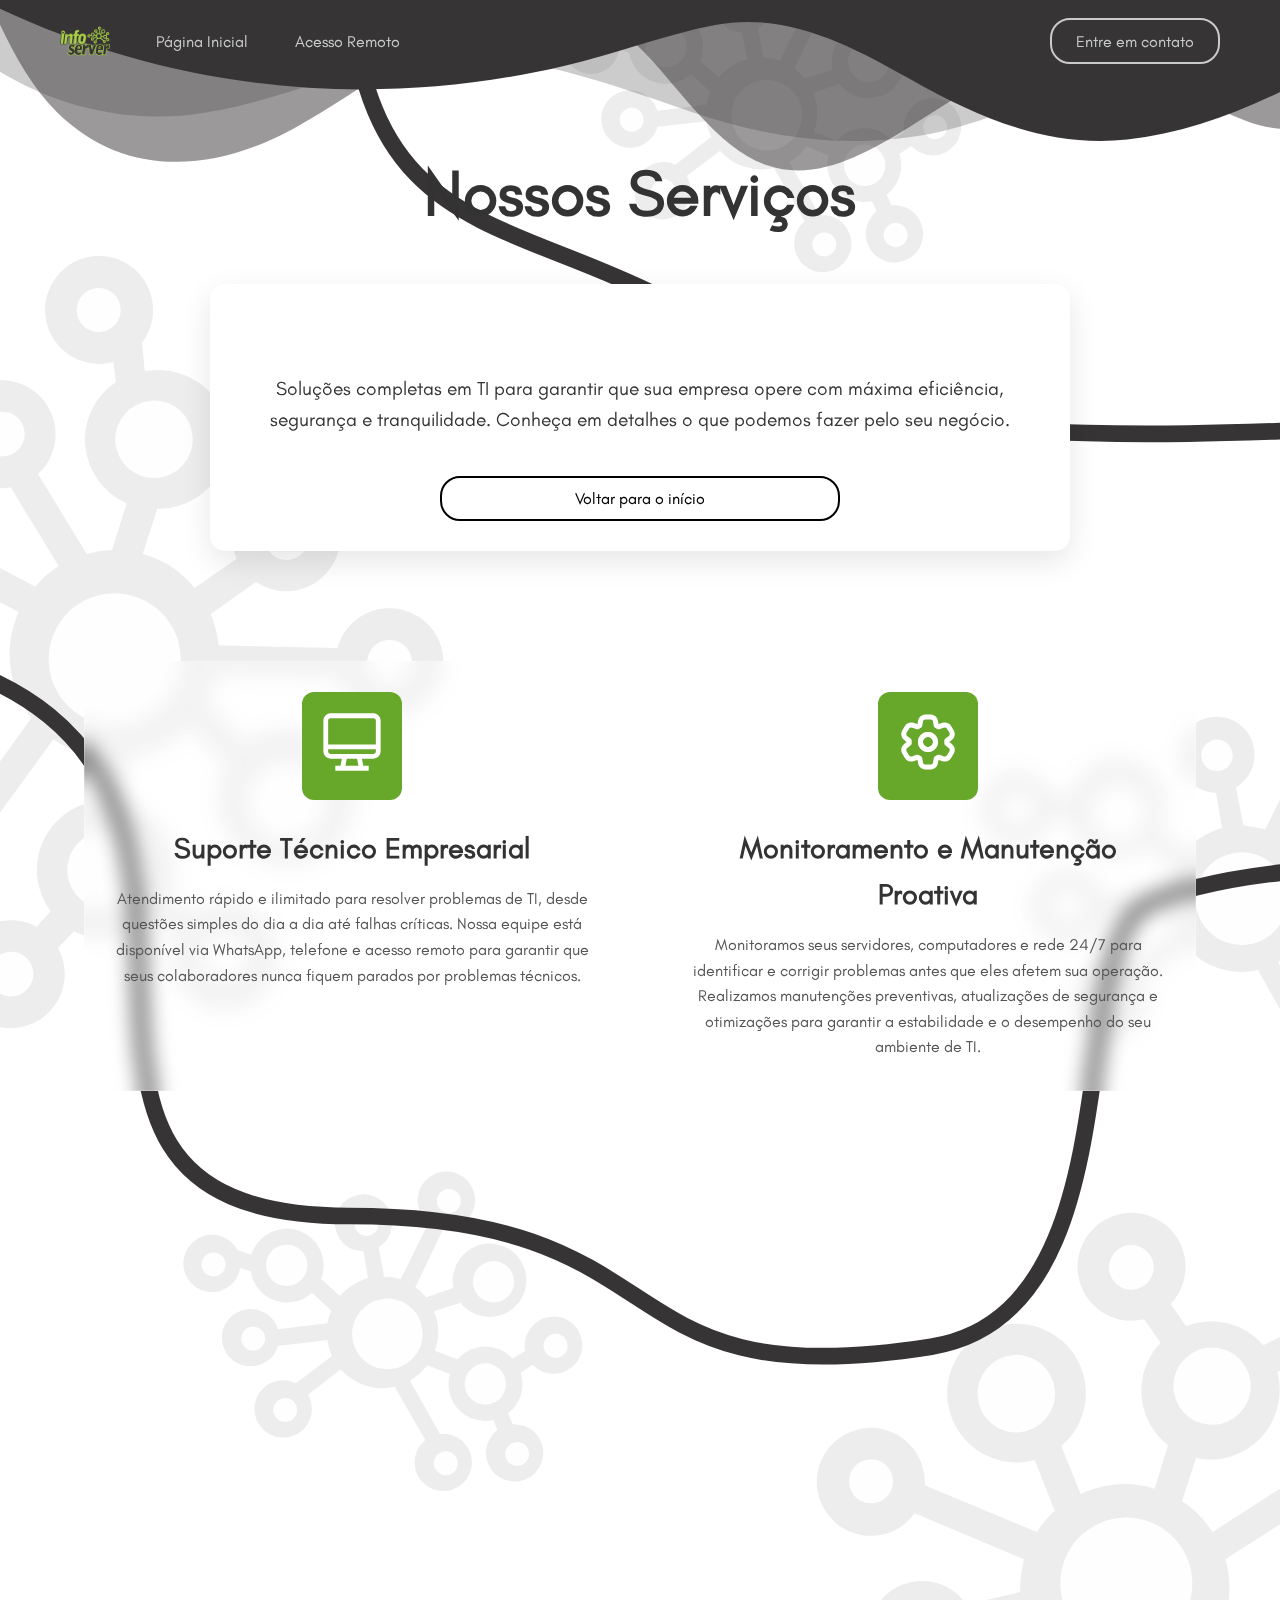
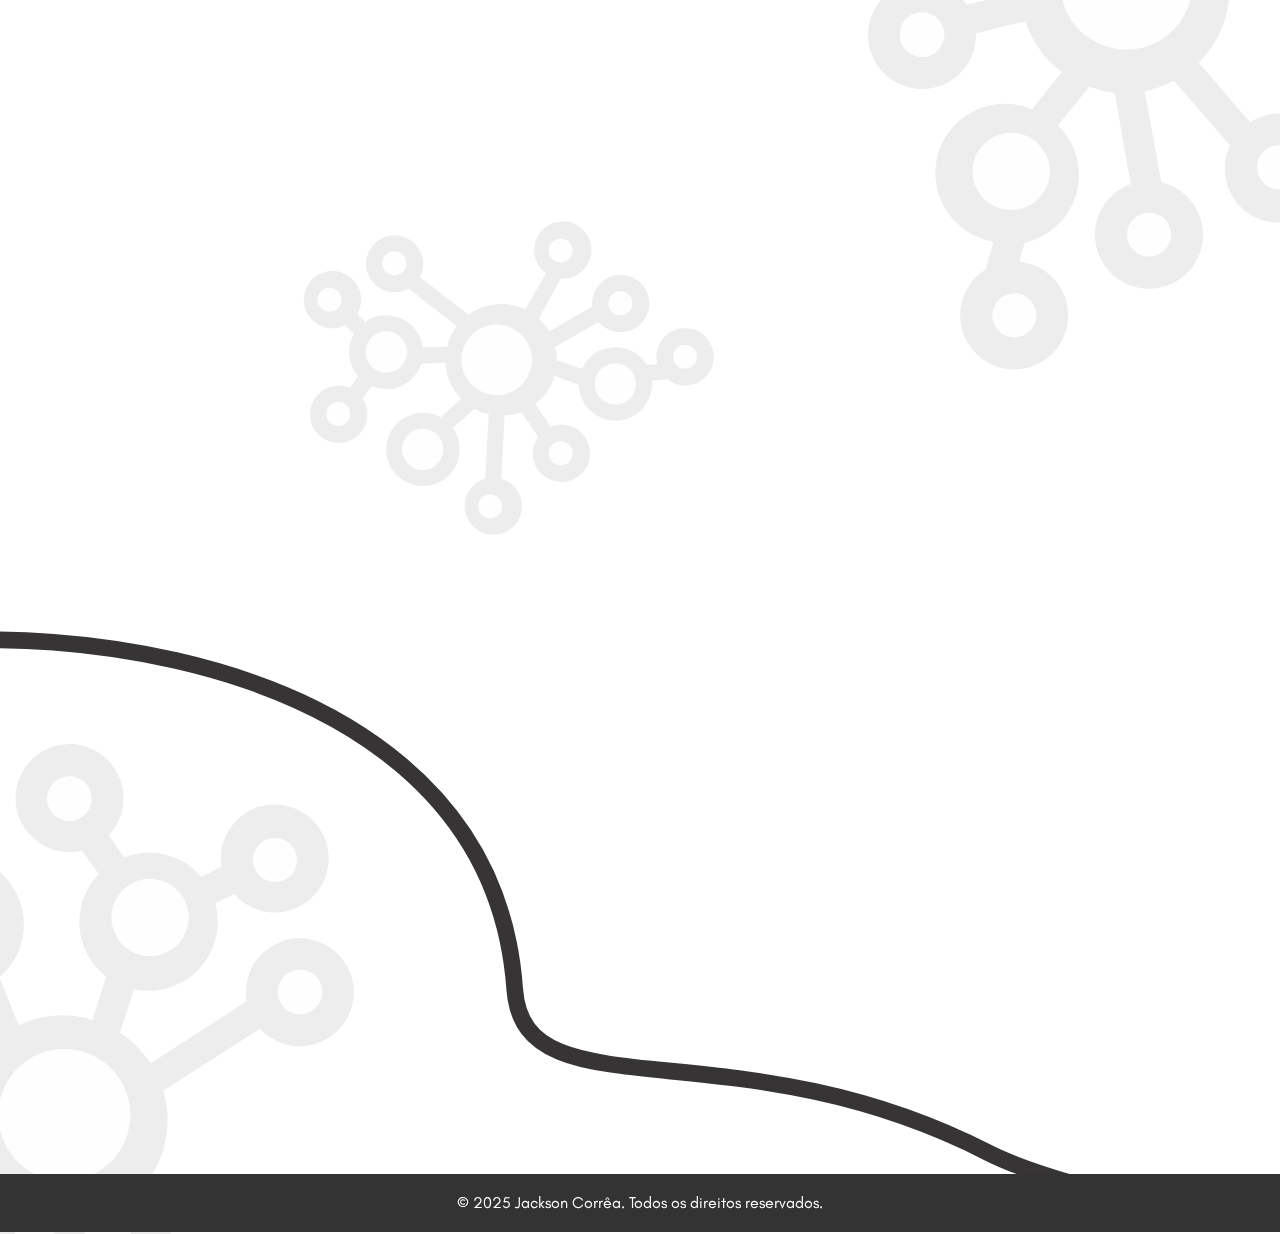
<file: servicos.html>
<!DOCTYPE html>
<html lang="pt-BR">
<head>
    <meta charset="UTF-8">
    <meta name="viewport" content="width=device-width, initial-scale=1.0">
    <title>Nossos Serviços - Infoserver</title>
    <link rel="icon" type="image/x-icon" href="favicon.ico">
    <link rel="stylesheet" href="style.css">
    <link href="https://unpkg.com/aos@2.3.1/dist/aos.css" rel="stylesheet">
    <script src="https://unpkg.com/aos@2.3.1/dist/aos.js"></script>
    <link rel="stylesheet" href="https://cdnjs.cloudflare.com/ajax/libs/font-awesome/6.0.0-beta3/css/all.min.css">
</head>
<body>
    <header>
        <!-- Copied from index.html -->
        <div class="custom-shape-divider-top-1753364746">
            <svg data-name="Layer 1" xmlns="http://www.w3.org/2000/svg" viewBox="0 0 1200 120" preserveAspectRatio="none">
                <path d="M0,0V46.29c47.79,22.2,103.59,32.17,158,28,70.36-5.37,136.33-33.31,206.8-37.5C438.64,32.43,512.34,53.67,583,72.05c69.27,18,138.3,24.88,209.4,13.08,36.15-6,69.85-17.84,104.45-29.34C989.49,25,1113-14.29,1200,52.47V0Z" opacity=".25" class="shape-fill"></path>
                <path d="M0,0V15.81C13,36.92,27.64,56.86,47.69,72.05,99.41,111.27,165,111,224.58,91.58c31.15-10.15,60.09-26.07,89.67-39.8,40.92-19,84.73-46,130.83-49.67,36.26-2.85,70.9,9.42,98.6,31.56,31.77,25.39,62.32,62,103.63,73,40.44,10.79,81.35-6.69,119.13-24.28s75.16-39,116.92-43.05c59.73-5.85,113.28,22.88,168.9,38.84,30.2,8.66,59,6.17,87.09-7.5,22.43-10.89,48-26.93,60.65-49.24V0Z" opacity=".5" class="shape-fill"></path>
                <path d="M0,0V5.63C149.93,59,314.09,71.32,475.83,42.57c43-7.64,84.23-20.12,127.61-26.46,59-8.63,112.48,12.24,165.56,35.4C827.93,77.22,886,95.24,951.2,90c86.53-7,172.46-45.71,248.8-84.81V0Z" class="shape-fill"></path>
            </svg>
        </div>
        <div class="header-content">
            <div class="left-section">
                <div class="logo"><a href="index.html"><img src="logotipo.png" alt="Infoserver"></a></div>
                <nav class="main-nav">
                    <button class="nav-button" onclick="window.location.href='index.html'">Página Inicial</button>
                    <div class="dropdown">
                        <button class="nav-button">Acesso Remoto</button>
                        <div class="dropdown-content">
                            <a href="https://download.teamviewer.com/download/TeamViewer_Setup_x64.exe">Team Viewer</a>
                            <a href="https://download.anydesk.com/AnyDesk.exe?_ga=2.24462585.278270760.1606235335-558708764.1605615246">AnyDesk</a>
                        </div>
                    </div>
                </nav>
            </div>
            <div class="right-section">
                <button class="contact-button" onclick="window.location.href='https://wa.me/SEUNUMERO'">Entre em contato</button>
            </div>
        </div>
    </header>

    <main class="services-page">
        <div class="container-services">
            <h1>Nossos Serviços</h1>
            <div class="intro-wrapper">
                <p class="services-intro">Soluções completas em TI para garantir que sua empresa opere com máxima eficiência, segurança e tranquilidade. Conheça em detalhes o que podemos fazer pelo seu negócio.</p>
                <button href="index.html" class="contact-button" id="contactmain" onclick="window.location.href='index.html'">Voltar para o início</button>
            </div>
        </div>

        <div class="services-grid">
            <!-- Service 1 -->
            <div class="service-card" data-aos="fade-up">
                <div class="service-icon">
                    <img src="imagens/monitor.svg" alt="Suporte Técnico Empresarial">
                </div>
                <div class="service-content">
                    <h2>Suporte Técnico Empresarial</h2>
                    <p>Atendimento rápido e ilimitado para resolver problemas de TI, desde questões simples do dia a dia até falhas críticas. Nossa equipe está disponível via WhatsApp, telefone e acesso remoto para garantir que seus colaboradores nunca fiquem parados por problemas técnicos.</p>
                </div>
            </div>
            <!-- Service 2 -->
            <div class="service-card" data-aos="fade-up">
                <div class="service-icon">
                    <img src="imagens/gear.svg" alt="Monitoramento e Manutenção Proativa">
                </div>
                <div class="service-content">
                    <h2>Monitoramento e Manutenção Proativa</h2>
                    <p>Monitoramos seus servidores, computadores e rede 24/7 para identificar e corrigir problemas antes que eles afetem sua operação. Realizamos manutenções preventivas, atualizações de segurança e otimizações para garantir a estabilidade e o desempenho do seu ambiente de TI.</p>
                </div>
            </div>
            <!-- Service 3 -->
            <div class="service-card" data-aos="fade-up">
                <div class="service-icon">
                    <img src="imagens/backup.svg" alt="Backup e Recuperação de Dados">
                </div>
                <div class="service-content">
                    <h2>Backup e Recuperação de Dados</h2>
                    <p>Implementamos e gerenciamos rotinas de backup automatizadas e seguras para todos os seus dados importantes. Em caso de falhas, ataques ou desastres, garantimos a recuperação rápida e confiável das suas informações, minimizando o tempo de inatividade e a perda de dados.</p>
                </div>
            </div>
            <!-- Service 4 -->
            <div class="service-card" data-aos="fade-up">
                <div class="service-icon">
                    <img src="imagens/server.svg" alt="Administração de Servidores">
                </div>
                <div class="service-content">
                    <h2>Administração de Servidores</h2>
                    <p>Gerenciamento completo de servidores Windows e Linux, físicos ou virtuais. Cuidamos da instalação, configuração, segurança e manutenção contínua para garantir que seus sistemas operem com máxima performance e disponibilidade.</p>
                </div>
            </div>
            <!-- Service 5 -->
            <div class="service-card" data-aos="fade-up">
                <div class="service-icon">
                    <img src="imagens/network.svg" alt="Gestão da Infraestrutura de Rede">
                </div>
                <div class="service-content">
                    <h2>Gestão da Infraestrutura de Rede</h2>
                    <p>Projetamos, implementamos e gerenciamos sua infraestrutura de rede, incluindo switches, roteadores e firewalls. Garantimos uma rede estável, segura e com o desempenho necessário para suportar as demandas da sua empresa.</p>
                </div>
            </div>
            <!-- Service 6 -->
            <div class="service-card" data-aos="fade-up">
                <div class="service-icon">
                    <img src="imagens/security.svg" alt="Segurança da Informação">
                </div>
                <div class="service-content">
                    <h2>Segurança da Informação</h2>
                    <p>Protegemos sua empresa contra ameaças cibernéticas com soluções de antivírus, firewall e políticas de segurança. Realizamos auditorias e implementamos as melhores práticas para proteger seus dados contra acessos não autorizados, vírus e ransomware.</p>
                </div>
            </div>
            <!-- Service 7 -->
            <div class="service-card" data-aos="fade-up">
                <div class="service-icon">
                    <img src="imagens/envelope.svg" alt="Gestão de E-mails e Domínios">
                </div>
                <div class="service-content">
                    <h2>Gestão de E-mails e Domínios</h2>
                    <p>Cuidamos da administração das suas contas de e-mail profissional, garantindo alta disponibilidade e segurança. Gerenciamos seus domínios de internet, configurações de DNS e certificados de segurança (SSL).</p>
                </div>
            </div>
            <!-- Service 8 -->
            <div class="service-card" data-aos="fade-up">
                <div class="service-icon">
                    <img src="imagens/cloud.svg" alt="Serviços em Nuvem">
                </div>
                <div class="service-content">
                    <h2>Serviços em Nuvem</h2>
                    <p>Ajudamos sua empresa a migrar e gerenciar serviços em nuvem (Cloud Computing), como Microsoft 365 e Google Workspace. Otimizamos custos e garantimos que você aproveite ao máximo os benefícios da nuvem em termos de flexibilidade, escalabilidade e colaboração.</p>
                </div>
            </div>
            <!-- Service 9 -->
            <div class="service-card" data-aos="fade-up">
                <div class="service-icon">
                    <img src="imagens/fast.svg" alt="Otimização de Desempenho">
                </div>
                <div class="service-content">
                    <h2>Otimização de Desempenho</h2>
                    <p>Analisamos seu ambiente de TI para identificar gargalos e aplicar otimizações que aumentam a velocidade e a eficiência dos seus sistemas e computadores. Um ambiente mais rápido significa uma equipe mais produtiva.</p>
                </div>
            </div>
        </div>
    </main>

    <footer>
        <!-- Copied from index.html -->
        <p>&copy; 2025 Jackson Corrêa. Todos os direitos reservados.</p>
    </footer>
    <script>
        AOS.init();
    </script>
</body>
</html>
</file>
<file: style.css>
@font-face {
    font-family: 'Glacial Regular';
    src: url('fonts/Glacial-Regular.otf') format('opentype');
    font-weight: normal;
    font-style: normal;
}

html, body {
  height: 100%;
  margin: 0;
  scroll-behavior: smooth; /* rolagem suave */
}

/* Reset básico para remover margens e preenchimentos padrão do navegador */
* {
    margin: 0;
    padding: 0;
    box-sizing: border-box; /* Garante que padding e border sejam incluídos no width/height */
}

*:not(input):not(textarea) {
  caret-color: transparent;
  outline: none;
}

/* Estilos gerais para o corpo da página */
body {
    font-family: 'Glacial Regular' !important; /* Usando Inter como fonte padrão */
    line-height: 1.6;
    color: #333; /* Cor de texto padrão */
    background-color: #ffffff; /* Cor de fundo suave */
    position: relative;
    background-image: url('imagens/background.svg');
    background-repeat: no-repeat;
    background-position: top center;
    background-size: 100% auto;
    scroll-snap-type: y mandatory;
    overflow-x: hidden; /* Impede a rolagem horizontal */
}

/* Estilos para o cabeçalho */
header {
    color: #333; /* Cor de texto padrão para o cabeçalho */
    padding: 1rem 0;
    overflow-x: visible; /* Alterado de hidden para visible */
    position: relative; /* Garante que o z-index funcione */
}

.header-content {
    max-width: 1200px; /* Largura máxima para o conteúdo do cabeçalho */
    margin: 0 auto; /* Centraliza o conteúdo */
    padding: 0 20px; /* Adiciona padding nas laterais */
    display: flex; /* Usa Flexbox para alinhar os itens */
    justify-content: space-between; /* Empurra as seções esquerda e direita para os extremos */
    align-items: center; /* Alinha os itens verticalmente ao centro */
    flex-wrap: wrap; /* Permite que os itens quebrem para a próxima linha em telas pequenas */
}

.left-section {
    display: flex;
    align-items: center;
    flex-wrap: wrap; /* Permite que logo e botões quebrem em telas pequenas */
}

.logo {
    font-size: 1.8rem;
    font-weight: bold;
    color: #333;
    margin-right: 30px; /* Espaço entre o logo e o primeiro botão */
    white-space: nowrap; /* Evita quebra de linha no logo */
}

.logo img {
    max-height: 50px;
    max-width: 200px;
    height: auto;
    width: auto;
    display: block;
}

.main-nav {
    display: flex;
    gap: 15px; /* Espaço entre os botões de navegação */
    flex-wrap: wrap; /* Permite que os botões quebrem em telas pequenas */
}

.nav-button {
    font-family: 'Glacial Regular';
    background: none;
    border: none;
    color: #fff;
    font-size: 1rem;
    cursor: pointer;
    padding: 0.5rem 1rem;
    transition: color 0.3s ease; /* Transição suave para o hover */
    border-radius: 5px; /* Bordas levemente arredondadas para os botões de texto */
    mix-blend-mode: difference;
}

.nav-button:hover {
    color: #007bff; /* Cor azul no hover para os botões de navegação */
}

.contact-button {
    font-family: 'Glacial Regular';
    background-color: transparent; /* Fundo transparente */
    border: 2px solid #fff; /* Borda preta */
    color: #fff; /* Cor do texto preta */
    padding: 0.7rem 1.5rem;
    border-radius: 20px; /* Bordas arredondadas */
    cursor: pointer;
    font-size: 1rem;
    font-weight: 500;
    transition: background-color 0.3s ease, color 0.3s ease; /* Transição suave para o hover */
    white-space: nowrap; /* Evita quebra de linha no texto do botão */
    mix-blend-mode: difference;
}

.contact-button:hover {
    background-color: #fff; /* Fundo preto no hover */
    color: #333; /* Texto branco no hover */
}

#contactmain {
    display: block;
    width: 400px;
    height: auto;
    margin: 25px auto 0 auto;
}

/* Estilos para o conteúdo principal */
main {
    margin: 40px auto; /* Centraliza o conteúdo e adiciona margem superior/inferior */
    width: 90%;
    flex-grow: 1; /* Faz o conteúdo principal crescer para empurrar o rodapé */
}

main.section-principal {

}

.section-principal {
  display: flex;
  justify-content: space-between;
  align-items: center;
  gap: 300px; /* espaçamento entre texto e imagem */
}

.lado-esquerdo {
  flex: 1;
  font-size: 25px;
  color: #fff;
}

.windowmain {
    background-color: #373435;
    border-radius: 50px;
    padding: 35px;
    border: 2px solid #546626;
}

.lado-direito {
  flex: 1;
}

.lado-direito img {
  width: 100%;
  max-width: 700px;
  height: auto;
  display: block;
}

/* Estilos para o rodapé */
footer {
    width: 100%;
    background-color: #333;
    color: #fff;
    text-align: center;
    padding: 1rem 0;
    margin-top: 40px; /* Adiciona margem superior para separar do conteúdo */
}

.custom-shape-divider-top-1753364746 {
    z-index: -1;
    position: absolute;
    top: 0;
    left: 0;
    width: 100%;
    overflow: hidden;
    line-height: 0;
    animation: 
        slideDown 1s ease-out forwards,
        floatY 4s ease-in-out infinite 1s;
}

.custom-shape-divider-top-1753364746 svg {
    position: relative;
    display: block;
    width: calc(111% + 1.3px);
    height: 186px;
}

.custom-shape-divider-top-1753364746 .shape-fill {
    fill: #373435;
}

.container {
    max-width: 90%;
    margin: 40px auto; /* Centraliza o container horizontalmente e adiciona margem superior/inferior */
    padding: 20px;
    text-align: center; /* Centraliza o h1 */
    
}

.container-services {
    max-width: 90%;
    margin: 40px auto; /* Centraliza o container horizontalmente e adiciona margem superior/inferior */
    padding: 20px;
    text-align: center; /* Centraliza o h1 */
    
}

.container h1 {
    font-size: 4em; /* Tamanho do título */
    color: #333;
    margin-bottom: 40px; /* Espaçamento abaixo do título */
    text-align: center;
}

.container-services h1 {
    font-size: 4em; /* Tamanho do título */
    color: #333;
    margin-bottom: 40px; /* Espaçamento abaixo do título */
    text-align: center;
}

.container p {
    margin-top: 60px;
}

.container-services p {
    margin-top: 60px;
    color: #333;
}

.features-grid {
    display: grid;
    /* Duas colunas em telas maiores, cada uma ocupando o mesmo espaço */
    grid-template-columns: repeat(2, 1fr);
    gap: 30px; /* Espaçamento entre os itens do grid */
    justify-content: center; /* Centraliza os itens dentro do grid */
}

.feature-item {
    display: flex; /* Para alinhar o ícone e o texto lado a lado */
    align-items: center; /* Alinha verticalmente no centro */
    padding: 25px;
    background: rgba(255, 255, 255, 0.15);
    border: 1px solid rgba(255, 255, 255, 0.2);
    border-radius: 8px;
    text-align: left; /* O texto dentro do item fica alinhado à esquerda */
    transition: transform 0.3s ease, box-shadow 0.3s ease; /* Efeito de transição ao passar o mouse */
    backdrop-filter: blur(10px);
    -webkit-backdrop-filter: blur(10px);
}

.feature-item:hover {
    transform: translateY(-5px); /* Move o item para cima */
    box-shadow: 0 8px 20px rgba(0, 0, 0, 0.15); /* Aumenta a sombra */
}

.icon-box {
    background-color: #67A82B; /* Cor de fundo do círculo do ícone */
    color: #fff; /* Cor do ícone */
    border-radius: 10px; /* Faz o box ser um círculo */
    width: 60px; /* Largura do círculo */
    height: 60px; /* Altura do círculo */
    display: flex;
    justify-content: center;
    align-items: center;
    font-size: 2em; /* Tamanho do ícone */
    margin-right: 20px; /* Espaçamento entre o ícone e o texto */
    flex-shrink: 0; /* Impede que o ícone diminua */
}

.text-content h3 {
    margin: 0; /* Remove a margem padrão do h3 */
    font-size: 1.1em;
    line-height: 1.4;
    color: #555;
}

.why {
    padding-top: 30px;
    background-color: #333;
    text-align: center;
    border-top: 10px solid #67A82B;
    scroll-snap-align: start;
}

.why h1 {
    font-size: 3em;
    color: #fff;
    margin-bottom: 30px;
}

.why-title {
    margin-top: 30px;
}

.why h3 {
    color: #fff;
}

.why li {
    background-color: #242424;        /* Cor de fundo */
    border: 0.2px solid #4F4F4F;           /* Borda */
    padding: 3px 20px;               /* Espaçamento interno */
    border-radius: 10px;              /* Cantos arredondados */
    margin-bottom: 10px;             /* Espaço entre os itens */
    list-style-type: circle;
}

#contactwhy {
    margin-top: 50px;
    margin-bottom: 50px;
}

ul li::before {
  content: none !important;
}

.problem-solution-section {
    background-color: #333; /* Cor de fundo escura como na imagem */
    color: #f9f9f9; /* Cor do texto claro */
    padding: 60px 20px; /* Espaçamento interno superior/inferior e lateral */
    text-align: center; /* Centraliza o wrapper para telas menores */
    overflow: hidden; /* Para garantir que elementos flutuantes sejam contidos, embora Flexbox/Grid já ajude */
    position: relative; /* Necessário para posicionamento de elementos de fundo, se for o caso */
}

/* Para o fundo cinza claro dos círculos, se você quiser algo parecido */
.problem-solution-section::before {
    content: '';
    position: absolute;
    top: 50%;
    left: 0;
    transform: translateY(-50%);
    width: 600px; /* Ajuste conforme necessário para o tamanho dos círculos */
    height: 600px;
    background: radial-gradient(circle at center, rgba(50, 50, 50, 0.5) 0%, transparent 70%); /* Gradiente radial para simular os círculos de fundo */
    opacity: 0.3;
    z-index: 0; /* Garante que fique atrás do conteúdo */
    /* Você pode adicionar mais ::before ou ::after para múltiplos círculos ou ajustar a posição */
}

.content-wrapper {
    max-width: 1100px; /* Largura máxima do conteúdo */
    margin: 0 auto; /* Centraliza o wrapper */
    display: flex; /* Habilita Flexbox */
    align-items: center; /* Alinha os itens verticalmente no centro */
    justify-content: space-between; /* Espaço entre as colunas */
    gap: 40px; /* Espaçamento entre as colunas */
    text-align: left; /* Restaura o alinhamento de texto para as colunas */
    position: relative; /* Necessário para que o conteúdo fique acima do pseudo-elemento */
    z-index: 1; /* Garante que o conteúdo fique acima do fundo */
}

.text-column {
    flex: 1; /* Permite que a coluna de texto ocupe o espaço disponível */
    padding-right: 20px; /* Espaçamento à direita antes da imagem */
    min-width: 300px; /* Garante que a coluna não fique muito pequena */
}

.text-column h2 {
    font-size: 2.7em; /* Tamanho do título */
    color: #fff; /* Cor do título */
    margin-bottom: 30px;
    line-height: 1.2;
}

.text-column ul {
    list-style: none; /* Remove os marcadores de lista padrão */
    padding: 0; /* Remove o padding padrão da lista */
    margin: 0;
}

.text-column li {
    font-size: 1.1em;
    margin-bottom: 15px; /* Espaçamento entre os itens da lista */
    padding-left: 30px; /* Espaço para o ícone customizado */
    position: relative; /* Para posicionar o ícone customizado */
    line-height: 1.5;
}

.text-column li::before {
    content: "\2022"; /* Conteúdo para o marcador (um bullet point Unicode) */
    color: #e74c3c; /* Cor do bullet point (vermelho como na imagem) */
    font-weight: bold;
    display: inline-block;
    width: 1em; /* Largura do marcador */
    margin-left: -1em; /* Move o marcador para fora do padding-left */
    position: absolute;
    left: 0;
    top: 0;
}

.image-column {
    flex: 1; /* Permite que a coluna da imagem ocupe o espaço disponível */
    display: flex; /* Para centralizar a imagem se ela for menor que a coluna */
    justify-content: center;
    align-items: center;
}

.image-column img {
    max-width: 100%; /* Garante que a imagem seja responsiva e não ultrapasse a largura da coluna */
    height: auto; /* Mantém a proporção da imagem */
    display: block; /* Remove espaço extra abaixo da imagem */
    box-shadow: #333;
}

.ourservices {
    margin: 0;
    font-family: 'Glacial Regular';
    min-height: 60vh;
    background-color: #333333;
    border-bottom: 10px solid #67A82B;
}

.ourservices h1 {
    text-align: center;
    color: #fff;
    margin-bottom: 50px;
    font-size: 3em;
}

.ourservices-button-wrapper {
    display: flex;
    justify-content: center;
    align-items: center;
    margin-top: -20px; /* ou ajuste conforme desejar */
}

.ourservices-button {
    background: none;
    border: none;
    color: white;
    font-size: 1.2em;
    cursor: pointer;
    transition: transform 0.2s ease;
    padding: 10px 20px;
    font-family: inherit;
}

.ourservices-button:hover {
    transform: scale(1.02);
}

.carousel-wrapper {
    width: 100%;
    margin: 0 auto;
    background-color: #2b2829; /* Cor da faixa: cinza escuro */
    padding: 30px 0;
    box-shadow: 0 4px 10px rgba(0, 0, 0, 0.1);
    border-radius: 0;
    min-height: 250px; /* Manter altura mínima da faixa se desejar */
    box-sizing: border-box;
    overflow: hidden;
    margin-bottom: 50px;
}

.glide {
    width: 100%;
}

.glide__slide {
    display: flex;
    flex-direction: column; /* Continua empilhando imagem e texto */
    justify-content: center; /* Centraliza verticalmente o CONTEÚDO (imagem+texto) dentro do slide */
    align-items: center;   /* Centraliza horizontalmente o CONTEÚDO (imagem+texto) dentro do slide */
    
    flex-shrink: 0; 

    width: 100px;
    aspect-ratio: 1 / 1;
    height: auto; 

    background-color: #373435;
    color: white;
    border-radius: 12px;
    box-shadow: 0 2px 5px rgba(0, 0, 0, 0.2);
    text-align: center;
    padding: 5px;
    box-sizing: border-box;
}

.glide__slide img {
    display: block;
    max-width: 50%;
    max-height: 50%;
    width: auto;
    height: auto;
    object-fit: contain;
    margin-bottom: 20px;
}

.glide__slide p {
    margin: 0;
    padding: 0 2px;
    text-align: center;
    font-size: 1.2em;
    line-height: 1.2;
    word-wrap: break-word;
}

.ourpartners-section {
    font-family: 'Poppins', sans-serif;
    margin: 0;
    padding: 100px;
    background-color: transparent; /* Light grey background */
    display: flex;
    justify-content: center;
    align-items: center;
}

.ourpartners {
    display: flex;
    border-radius: 15px;
    box-shadow: 0 10px 30px rgba(0, 0, 0, 0.05);
    padding: 40px;
    max-width: 1200px;
    width: 100%;
    box-sizing: border-box;
    transition: transform 0.3s ease, box-shadow 0.3s ease;
    backdrop-filter: blur(10px);
    -webkit-backdrop-filter: blur(10px);
    background: rgba(255, 255, 255, 0.35);
    align-items: center; /* Adicione ou verifique se esta linha está aqui */
}
.partners-grid {
    display: grid;
    grid-template-columns: repeat(4, 1fr); /* 4 columns */
    gap: 20px;
    flex: 2; /* Takes up more space */
    padding-right: 40px;
    align-content: center; /* Mantém isso para centralizar os itens DENTRO do grid */
    /* REMOVA ESTA LINHA: height: 100%; */
}

.partner-item {
    background-color: #ffffff;
    border: 1px solid #e0e0e0;
    border-radius: 10px;
    display: flex;
    justify-content: center;
    align-items: center;
    padding: 15px;
    cursor: pointer;
    transition: all 0.2s ease-in-out;
    height: 70px; /* Fixed height for consistency */
    box-sizing: border-box;
}

.partner-item:hover {
    box-shadow: 0 5px 15px rgba(0, 0, 0, 0.08);
    transform: translateY(-2px);
}

.partner-item.active {
    border-color: #67A82B; /* Blue border for active item */
    box-shadow: 0 0 0 3px rgba(0, 123, 255, 0.2);
}

.partner-item img {
    max-width: 100%;
    max-height: 100%;
    object-fit: contain;
    filter: grayscale(100%); /* Make logos grayscale */
    opacity: 0.7;
}

.partner-item.active img {
    filter: none; /* Color for active logo */
    opacity: 1;
}

.content-section {
    flex: 1; /* Takes up less space */
    display: flex;
    flex-direction: column;
    justify-content: center;
    padding-left: 40px;
}

.follow-text {
    color: #67A82B; /* Blue color for the "Follow" text */
    font-size: 16px;
    font-weight: 600;
    margin-bottom: 10px;
}

.ourpartners h1 {
    font-size: 38px;
    color: #333;
    margin-top: 0;
    margin-bottom: 20px;
    line-height: 1.2;
}

.description-text {
    font-size: 16px;
    color: #666;
    line-height: 1.6;
    margin-bottom: 30px;
}

.buttons {
    display: flex;
    gap: 15px;
}

.btn {
    padding: 12px 25px;
    border: none;
    border-radius: 8px;
    font-size: 16px;
    cursor: pointer;
    text-decoration: none;
    text-align: center;
    transition: background-color 0.2s ease-in-out, box-shadow 0.2s ease-in-out;
}

.btn-primary {
    position: relative;
    background: transparent; /* Fundo transparente inicialmente */
    color: #333; /* Cor do texto inicial */
    border: 1px solid #333; /* Borda preta inicial */
    overflow: hidden;
    z-index: 1;
    transition: background-color 0.3s ease, color 0.3s ease;
}

.btn-primary:hover {
    background-color: #67A82B; /* Fundo branco no hover */
    color: #fff; /* Texto cinza escuro no hover */
    border: 1px solid #67A82B;
}

.btn-secondary {
    background-color: #f0f2f5;
    color: #555;
    border: 1px solid #d0d3d8;
}

.btn-secondary:hover {
    background-color: #e2e6ea;
    color: #333;
}

.services-page .container {
    padding-top: 50px;
    padding-bottom: 50px;
}

.services-intro {
    font-size: 1.2em;
    color: #666;
    max-width: 800px;
    margin: 0 auto 40px auto;
}

.intro-wrapper {
    display: inline-block;
    background-color: #ffffff;
    padding: 30px;
    border-radius: 15px;
    box-shadow: 0 10px 30px rgba(0, 0, 0, 0.1);
    margin-bottom: 50px;
}

.back-button {
    display: inline-flex;
    align-items: center;
    gap: 10px;
    padding: 10px 20px;
    background-color: #f0f2f5;
    color: #333;
    border-radius: 8px;
    text-decoration: none;
    font-weight: 500;
    transition: background-color 0.3s ease;
    margin-bottom: 50px;
}

.back-button:hover {
    background-color: #e2e6ea;
}

.back-button img {
    width: 24px;
    height: 24px;
}

.services-grid {
    display: grid;
    grid-template-columns: repeat(auto-fit, minmax(350px, 1fr));
    gap: 40px;
    max-width: 1200px;
    margin: 0 auto;
    padding: 0 20px;
}

.service-card {
    background: rgba(255, 255, 255, 0.35);
    border-radius: 15px;
    padding: 30px;
    display: flex;
    flex-direction: column;
    align-items: center;
    text-align: center;
    transition: transform 0.3s ease, box-shadow 0.3s ease;
    backdrop-filter: blur(10px);
    -webkit-backdrop-filter: blur(10px);
    border: 1px solid rgba(255, 255, 255, 0.2);
}

.service-card:hover {
    transform: translateY(-10px);
    box-shadow: 0 20px 40px rgba(0, 0, 0, 0.1);
}

.service-icon {
    background-color: #67A82B;
    border-radius: 12px;
    padding: 20px;
    margin-bottom: 25px;
    display: inline-block;
}

.service-icon img {
    width: 60px;
    height: 60px;
}

.service-content h2 {
    font-size: 1.8em;
    color: #333;
    margin-bottom: 15px;
}

.service-content p {
    font-size: 1em;
    color: #555;
    line-height: 1.6;
}

.dropdown {
    position: relative;
    display: inline-block;
}

.dropdown-content {
    display: none;
    position: absolute;
    background-color: #373435;
    min-width: 160px;
    box-shadow: 0px 8px 16px 0px rgba(0,0,0,0.2);
    z-index: 1;
    border-radius: 5px;
}

.dropdown-content a {
    color: #fff;
    padding: 12px 16px;
    text-decoration: none;
    display: block;
    text-align: left;
}

.dropdown-content a:hover {background-color: #546626;}

.dropdown:hover .dropdown-content {
    display: block;
}

@keyframes slideDown {
    0% {
        transform: translateY(-100%);
        opacity: 0;
    }
    100% {
        transform: translateY(0);
        opacity: 1;
    }
}

@keyframes floatY {
    0% {
        transform: translateY(0);
    }
    50% {
        transform: translateY(-5px);
    }
    100% {
        transform: translateY(0);
    }
}

/* Media Queries para Responsividade */

/* Para telas maiores que 992px (desktops) */
@media (min-width: 993px) {
    main.section-principal {
        height: 1000px;
    }
}

/* Para telas menores que 1200px */
@media (max-width: 1200px) {
    .section-principal {
        gap: 150px; /* Reduz o espaço entre texto e imagem */
    }
}

/* Para telas menores que 992px (tablets em modo paisagem) */
@media (max-width: 992px) {
    main.section-principal {
        height: auto; /* Reseta a altura para o conteúdo */
    }

    .section-principal {
        flex-direction: column; /* Empilha o texto e a imagem */
        gap: 50px;
        margin-top: 100px; /* Adiciona espaço do topo */
    }

    .lado-esquerdo, .lado-direito {
        text-align: center; /* Centraliza o texto */
    }

    .lado-direito img {
        margin: 0 auto; /* Centraliza a imagem */
    }

    .features-grid {
        grid-template-columns: 1fr; /* Uma coluna */
    }

    .content-wrapper {
        flex-direction: column; /* Empilha as colunas */
    }

    .ourpartners {
        flex-direction: column; /* Empilha as seções */
        padding: 20px;
    }

    .partners-grid {
        grid-template-columns: repeat(2, 1fr); /* Duas colunas */
        padding-right: 0;
        margin-bottom: 30px;
    }

    .content-section {
        padding-left: 0;
        text-align: center;
    }

    .buttons {
        justify-content: center;
    }
}

/* Para telas menores que 768px (tablets e smartphones) */
@media (max-width: 768px) {
    .custom-shape-divider-top-1753364746 svg {
        height: 150px; /* Reduz a altura da forma */
    }

    .header-content {
        flex-direction: column; /* Empilha os itens do cabeçalho */
        gap: 20px; /* Espaço entre os itens empilhados */
    }

    .left-section, .right-section {
        width: 100%;
        justify-content: center;
        text-align: center;
    }

    .main-nav {
        justify-content: center;
    }

    .container h1, .container-services h1, .why h1 {
        font-size: 2.5em; /* Reduz o tamanho da fonte dos títulos */
    }

    .text-column h2 {
        font-size: 2em;
    }

    #contactmain {
        width: 100%; /* Ocupa toda a largura */
    }

    .ourpartners-section {
        padding: 50px 20px;
    }
}

/* Para telas menores que 480px (smartphones) */
@media (max-width: 480px) {
    body {
        font-size: 0.9em; /* Reduz o tamanho da fonte para telas muito pequenas */
    }

    .logo img {
        max-height: 40px;
    }

    .nav-button, .contact-button {
        font-size: 0.9em;
        padding: 0.6rem 1rem;
    }

    .container h1, .container-services h1, .why h1 {
        font-size: 1.8em; /* Reduz ainda mais a fonte */
    }

    .text-column h2 {
        font-size: 1.6em;
    }

    .windowmain {
        padding: 25px; /* Reduz o padding */
    }

    #contactmain {
        width: 100%; /* Garante que o botão não ultrapasse a tela */
        max-width: 300px; /* Define uma largura máxima */
    }

    .partners-grid {
        grid-template-columns: 1fr; /* Uma coluna */
    }

    .glide__slide p {
        font-size: 1em;
    }
}
</file>
